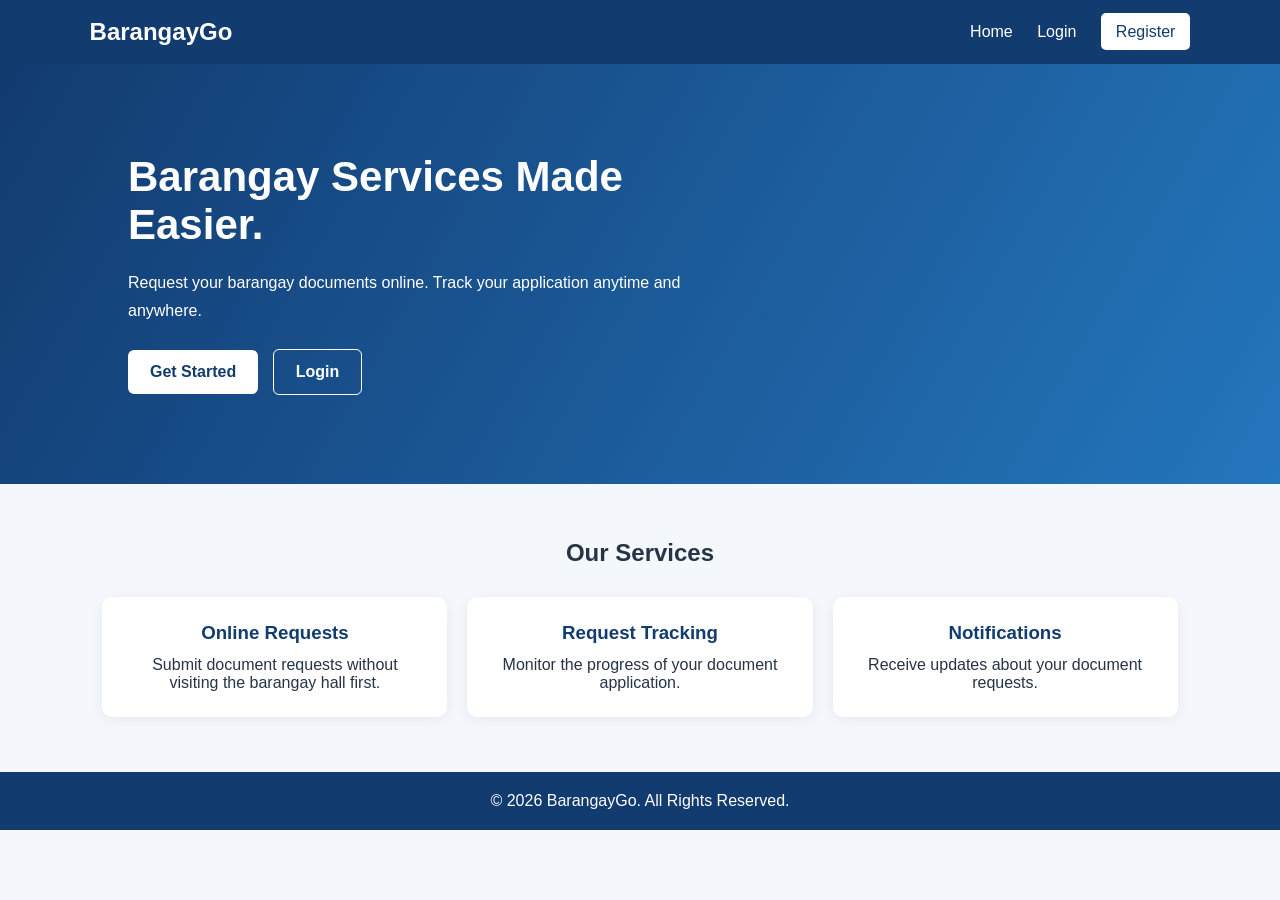
<file: BarangayGo_VSCode/index.html>
<!DOCTYPE html>
<html lang="en">
<head>
    <meta charset="UTF-8">
    <meta name="viewport" content="width=device-width, initial-scale=1.0">
    <title>BarangayGo | Home</title>
    <link rel="stylesheet" href="css/style.css">
</head>
<body>

<nav class="navbar">
    <h2>BarangayGo</h2>
    <div>
        <a href="index.html">Home</a>
        <a href="login.html">Login</a>
        <a href="register.html" class="nav-button">Register</a>
    </div>
</nav>

<section class="hero">
    <div class="hero-content">
        <h1>Barangay Services Made Easier.</h1>
        <p>
            Request your barangay documents online.
            Track your application anytime and anywhere.
        </p>
        <a href="register.html" class="button">Get Started</a>
        <a href="login.html" class="button secondary">Login</a>
    </div>
</section>

<section class="features">
    <h2>Our Services</h2>

    <div class="feature-grid">
        <div class="feature-card">
            <h3>Online Requests</h3>
            <p>Submit document requests without visiting the barangay hall first.</p>
        </div>

        <div class="feature-card">
            <h3>Request Tracking</h3>
            <p>Monitor the progress of your document application.</p>
        </div>

        <div class="feature-card">
            <h3>Notifications</h3>
            <p>Receive updates about your document requests.</p>
        </div>
    </div>
</section>

<footer>© 2026 BarangayGo. All Rights Reserved.</footer>

</body>
</html>
</file>
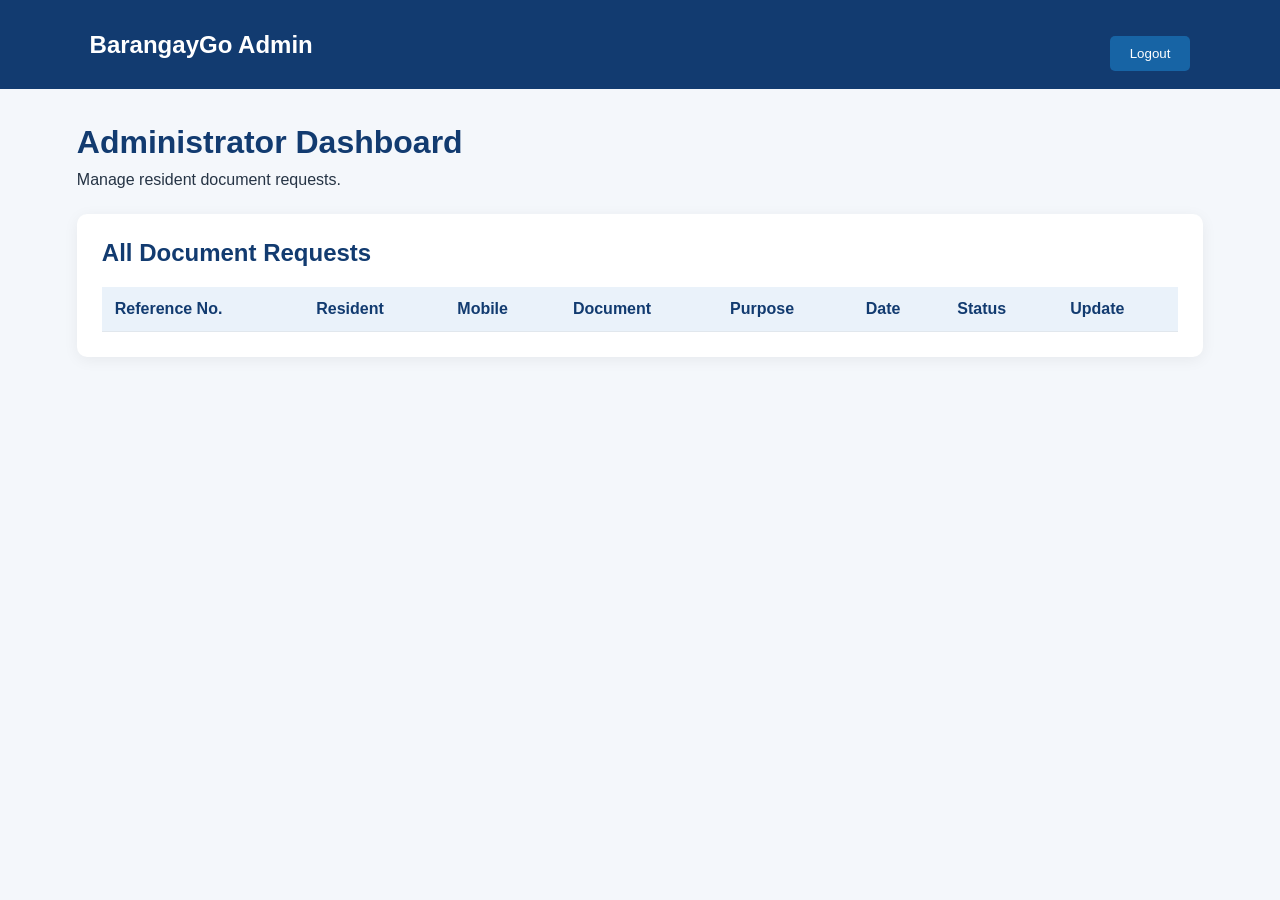
<file: BarangayGo_VSCode/admin.html>
<!DOCTYPE html>
<html lang="en">
<head>
    <meta charset="UTF-8">
    <meta name="viewport" content="width=device-width, initial-scale=1.0">
    <title>Admin Dashboard | BarangayGo</title>
    <link rel="stylesheet" href="css/style.css">
</head>
<body>

<nav class="navbar">
    <h2>BarangayGo Admin</h2>
    <button onclick="logout()">Logout</button>
</nav>

<main class="dashboard">
    <h1>Administrator Dashboard</h1>
    <p>Manage resident document requests.</p>

    <section class="panel">
        <h2>All Document Requests</h2>

        <div class="table-wrapper">
            <table>
                <thead>
                    <tr>
                        <th>Reference No.</th>
                        <th>Resident</th>
                        <th>Mobile</th>
                        <th>Document</th>
                        <th>Purpose</th>
                        <th>Date</th>
                        <th>Status</th>
                        <th>Update</th>
                    </tr>
                </thead>
                <tbody id="adminRequestTable"></tbody>
            </table>
        </div>
    </section>
</main>

<script src="js/app.js"></script>
</body>
</html>
</file>
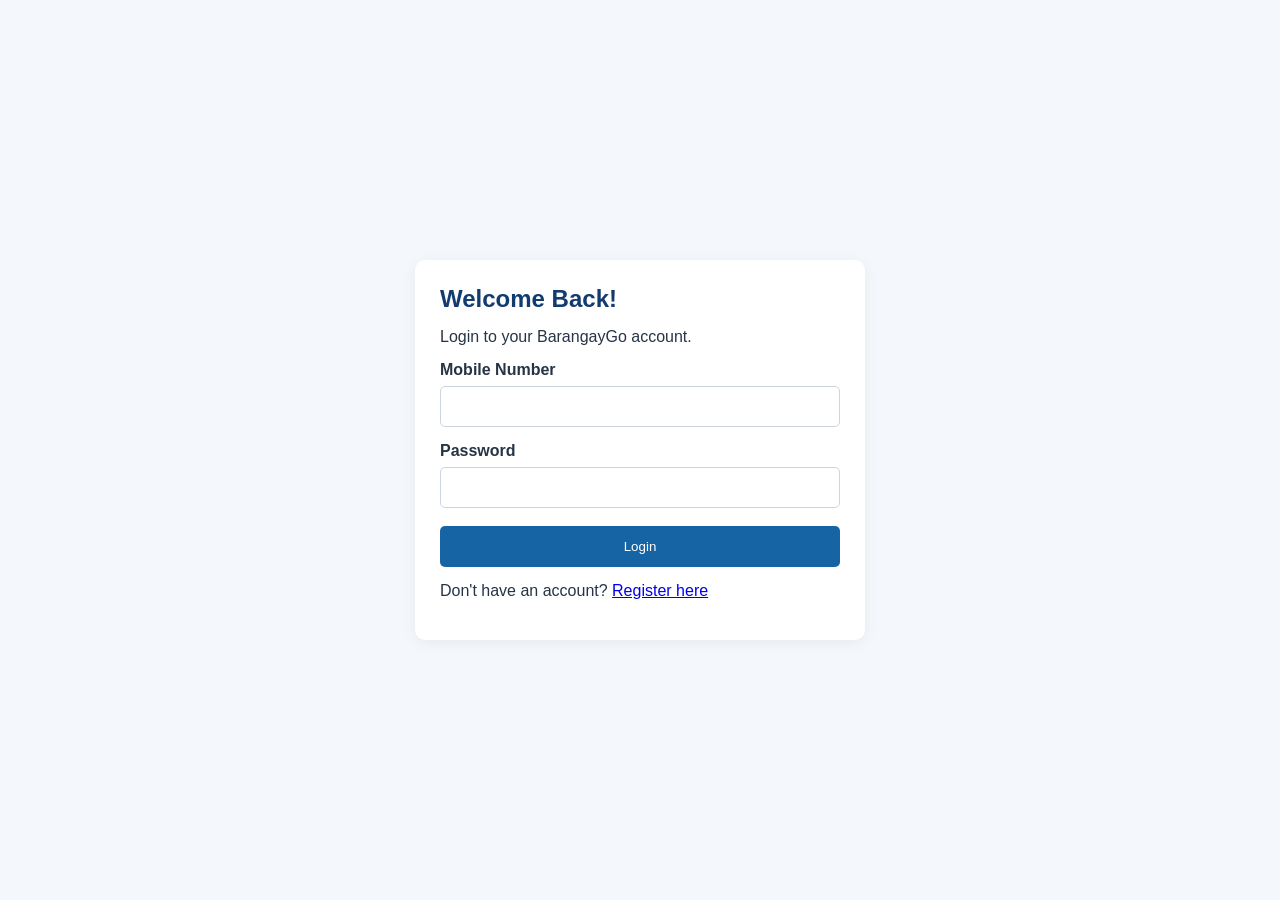
<file: BarangayGo_VSCode/login.html>
<!DOCTYPE html>
<html lang="en">
<head>
    <meta charset="UTF-8">
    <meta name="viewport" content="width=device-width, initial-scale=1.0">
    <title>Login | BarangayGo</title>
    <link rel="stylesheet" href="css/style.css">
</head>
<body>

<div class="auth-container">
    <form id="loginForm" class="auth-card">
        <h2>Welcome Back!</h2>
        <p>Login to your BarangayGo account.</p>

        <label>Mobile Number</label>
        <input type="tel" name="mobile" required>

        <label>Password</label>
        <input type="password" name="password" required>

        <button type="submit">Login</button>

        <p id="message"></p>

        <p>Don't have an account?
            <a href="register.html">Register here</a>
        </p>
    </form>
</div>

<script src="js/app.js"></script>
</body>
</html>
</file>
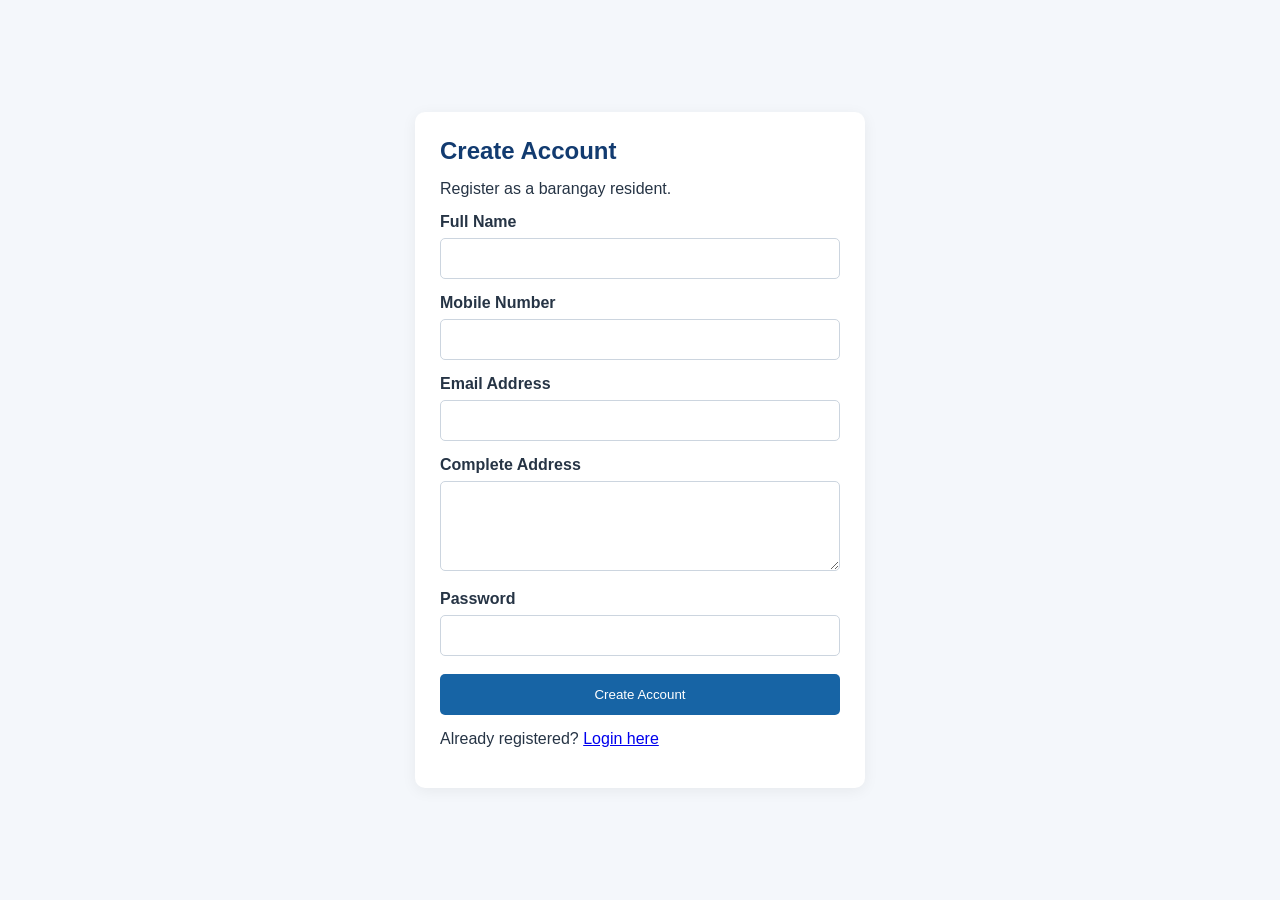
<file: BarangayGo_VSCode/register.html>
<!DOCTYPE html>
<html lang="en">
<head>
    <meta charset="UTF-8">
    <meta name="viewport" content="width=device-width, initial-scale=1.0">
    <title>Register | BarangayGo</title>
    <link rel="stylesheet" href="css/style.css">
</head>
<body>

<div class="auth-container">
    <form id="registerForm" class="auth-card">
        <h2>Create Account</h2>
        <p>Register as a barangay resident.</p>

        <label>Full Name</label>
        <input type="text" name="fullname" required>

        <label>Mobile Number</label>
        <input type="tel" name="mobile" required>

        <label>Email Address</label>
        <input type="email" name="email" required>

        <label>Complete Address</label>
        <textarea name="address" required></textarea>

        <label>Password</label>
        <input type="password" name="password" minlength="8" required>

        <button type="submit">Create Account</button>

        <p id="message"></p>

        <p>Already registered?
            <a href="login.html">Login here</a>
        </p>
    </form>
</div>

<script src="js/app.js"></script>
</body>
</html>
</file>
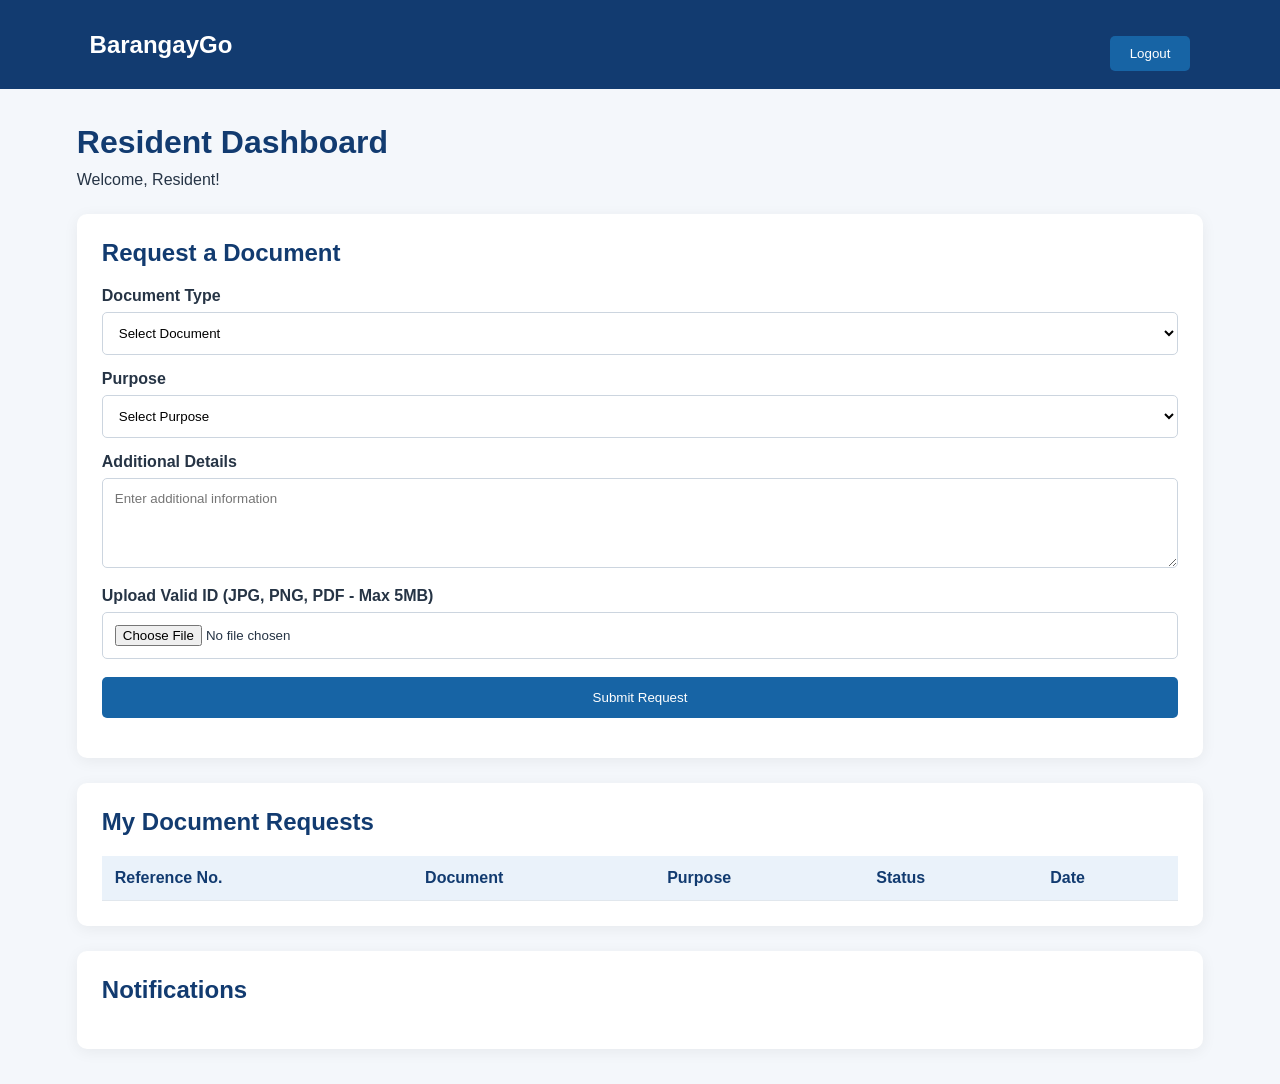
<file: BarangayGo_VSCode/resident.html>
<!DOCTYPE html>
<html lang="en">
<head>
    <meta charset="UTF-8">
    <meta name="viewport" content="width=device-width, initial-scale=1.0">
    <title>Resident Dashboard | BarangayGo</title>
    <link rel="stylesheet" href="css/style.css">
</head>
<body>

<nav class="navbar">
    <h2>BarangayGo</h2>
    <button onclick="logout()">Logout</button>
</nav>

<main class="dashboard">
    <h1>Resident Dashboard</h1>
    <p>Welcome, <span id="userName">Resident</span>!</p>

    <section class="panel">
        <h2>Request a Document</h2>

        <form id="requestForm" enctype="multipart/form-data">

            <label>Document Type</label>
            <select name="document_type" required>
                <option value="">Select Document</option>
                <option>Barangay Clearance</option>
                <option>Certificate of Indigency</option>
                <option>Certificate of Residency</option>
                <option>Barangay Certificate</option>
            </select>

            <label>Purpose</label>
            <select name="purpose" required>
                <option value="">Select Purpose</option>
                <option>Employment</option>
                <option>School/Enrollment</option>
                <option>Financial Assistance</option>
                <option>Business Requirement</option>
                <option>Personal Use</option>
                <option>Other</option>
            </select>

            <label>Additional Details</label>
            <textarea name="details" placeholder="Enter additional information"></textarea>

            <label>Upload Valid ID (JPG, PNG, PDF - Max 5MB)</label>
            <input type="file" name="id_file"
                   accept=".jpg,.jpeg,.png,.pdf" required>

            <button type="submit">Submit Request</button>
            <p id="message"></p>
        </form>
    </section>

    <section class="panel">
        <h2>My Document Requests</h2>
        <div class="table-wrapper">
            <table>
                <thead>
                    <tr>
                        <th>Reference No.</th>
                        <th>Document</th>
                        <th>Purpose</th>
                        <th>Status</th>
                        <th>Date</th>
                    </tr>
                </thead>
                <tbody id="requestTable"></tbody>
            </table>
        </div>
    </section>

    <section class="panel">
        <h2>Notifications</h2>
        <div id="notificationList"></div>
    </section>
</main>

<script src="js/app.js"></script>
</body>
</html>
</file>
<file: BarangayGo_VSCode/css/style.css>
* {
    margin: 0;
    padding: 0;
    box-sizing: border-box;
    font-family: Arial, sans-serif;
}

body {
    background: #f4f7fb;
    color: #263445;
}

.navbar {
    background: #123b70;
    color: white;
    padding: 18px 7%;
    display: flex;
    justify-content: space-between;
    align-items: center;
}

.navbar a {
    color: white;
    text-decoration: none;
    margin-left: 20px;
}

.navbar button {
    width: auto;
    padding: 10px 20px;
}

.nav-button {
    background: #ffffff;
    color: #123b70 !important;
    padding: 10px 15px;
    border-radius: 5px;
}

.hero {
    min-height: 420px;
    background: linear-gradient(120deg, #123b70, #2476bd);
    display: flex;
    align-items: center;
    padding: 60px 10%;
    color: white;
}

.hero-content {
    max-width: 600px;
}

.hero h1 {
    font-size: 42px;
    margin-bottom: 20px;
}

.hero p {
    line-height: 1.7;
    margin-bottom: 25px;
}

.button {
    display: inline-block;
    background: white;
    color: #123b70;
    text-decoration: none;
    padding: 13px 22px;
    border-radius: 6px;
    margin-right: 10px;
    font-weight: bold;
}

.button.secondary {
    background: transparent;
    color: white;
    border: 1px solid white;
}

.features {
    padding: 55px 8%;
    text-align: center;
}

.feature-grid {
    display: grid;
    grid-template-columns: repeat(auto-fit, minmax(220px, 1fr));
    gap: 20px;
    margin-top: 30px;
}

.feature-card,
.panel,
.auth-card {
    background: white;
    padding: 25px;
    border-radius: 10px;
    box-shadow: 0 3px 15px rgba(0,0,0,0.06);
}

.feature-card h3 {
    margin-bottom: 12px;
    color: #123b70;
}

footer {
    text-align: center;
    padding: 20px;
    background: #123b70;
    color: white;
}

.auth-container {
    min-height: 100vh;
    display: flex;
    align-items: center;
    justify-content: center;
    padding: 25px;
}

.auth-card {
    width: 100%;
    max-width: 450px;
}

.auth-card h2 {
    color: #123b70;
    margin-bottom: 10px;
}

.auth-card p {
    margin: 15px 0;
}

label {
    display: block;
    margin-top: 15px;
    margin-bottom: 7px;
    font-weight: bold;
}

input,
select,
textarea {
    width: 100%;
    padding: 12px;
    border: 1px solid #ccd5df;
    border-radius: 5px;
    background: white;
}

textarea {
    min-height: 90px;
    resize: vertical;
}

button {
    width: 100%;
    padding: 13px;
    border: none;
    border-radius: 5px;
    background: #1764a5;
    color: white;
    cursor: pointer;
    margin-top: 18px;
}

button:hover {
    background: #0d477e;
}

.dashboard {
    padding: 35px 6%;
}

.dashboard h1 {
    color: #123b70;
    margin-bottom: 10px;
}

.panel {
    margin-top: 25px;
}

.panel h2 {
    margin-bottom: 20px;
    color: #123b70;
}

.table-wrapper {
    overflow-x: auto;
}

table {
    width: 100%;
    border-collapse: collapse;
    min-width: 650px;
}

th,
td {
    padding: 13px;
    text-align: left;
    border-bottom: 1px solid #e1e7ed;
}

th {
    background: #eaf2fa;
    color: #123b70;
}

.status {
    font-weight: bold;
    color: #1764a5;
}

.notification {
    background: #eef5fc;
    padding: 14px;
    margin: 10px 0;
    border-radius: 5px;
}

#message {
    margin-top: 15px;
}

@media (max-width: 600px) {
    .navbar {
        padding: 15px;
        flex-wrap: wrap;
        gap: 15px;
    }

    .navbar a {
        margin-left: 8px;
    }

    .hero h1 {
        font-size: 32px;
    }

    .dashboard {
        padding: 20px 12px;
    }
}
</file>
